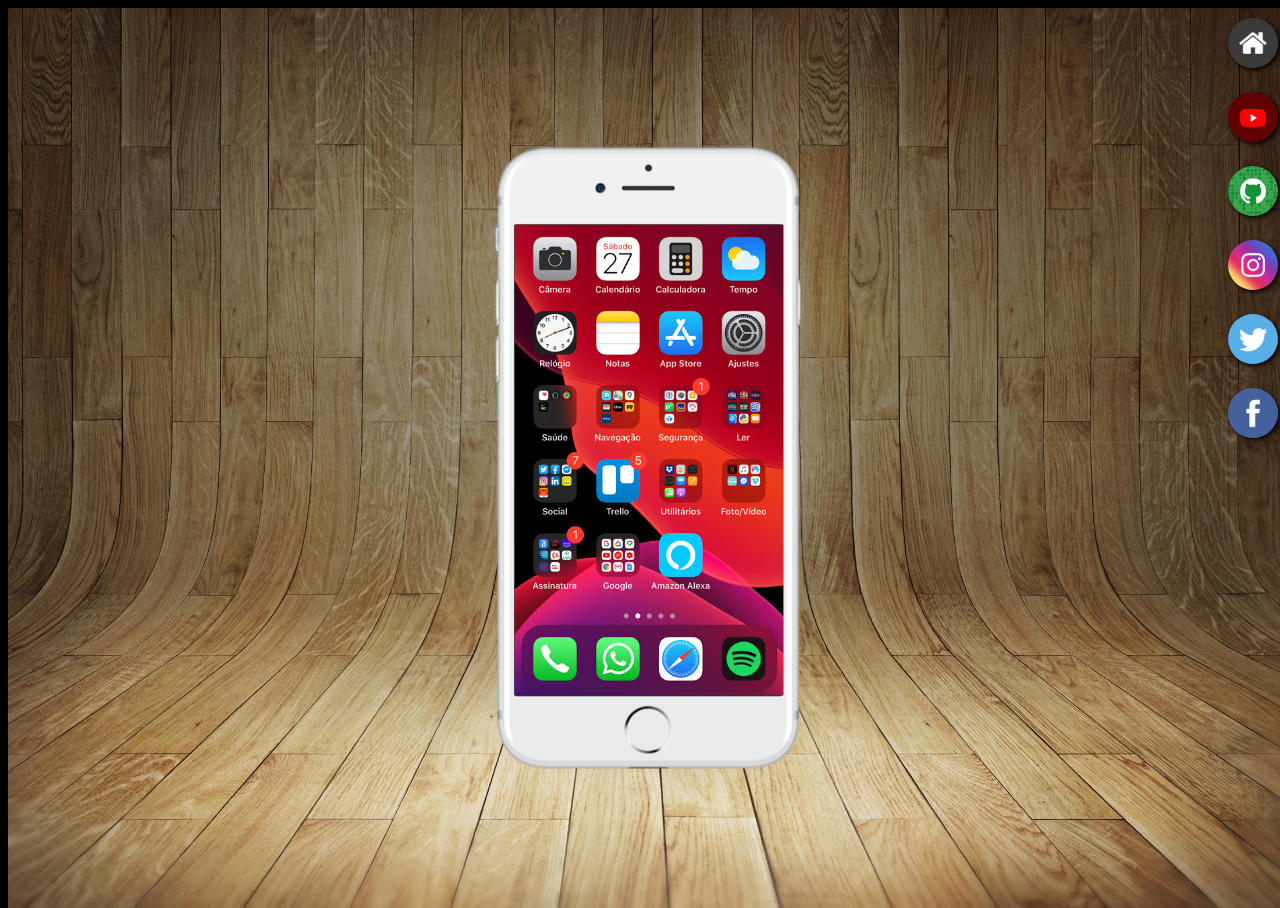
<file: index.html>
<!DOCTYPE html>
<html lang="pt-br">
<head>
    <meta charset="UTF-8">
    <meta name="viewport" content="width=device-width, initial-scale=1.0">
    <link rel="shortcut icon" href="favicon.ico" type="image/x-icon">
    <link rel="stylesheet" href="stilos/style.css">
    <title>Projeto redes sociais</title>
</head>
<body>
    <main>
        <section id="telefone">
            <iframe src="home.html" name="tela" id="tela" frameborder="0"></iframe>

        </section>
        <section id="redes-sociais">
            <a href="#" target="tela"><img src="/pacote-d013/imagens/logo-home.jpg" alt=""></a><br>
            <a href="#" target="tela"><img src="/pacote-d013/imagens/logo-youtube.jpg" alt=""></a><br>
            <a href="#" target="tela"><img src="/pacote-d013/imagens/logo-github.jpg" alt=""></a><br>
            <a href="#" target="tela"><img src="/pacote-d013/imagens/logo-instagram.jpg" alt=""></a><br>
            <a href="#" target="tela"><img src="/pacote-d013/imagens/logo-twitter.jpg" alt=""></a><br>
            <a href="#" target="tela"><img src="/pacote-d013/imagens/logo-facebook.jpg" alt=""></a><br>


        </section>
    </main>

</body>
</html>
</file>
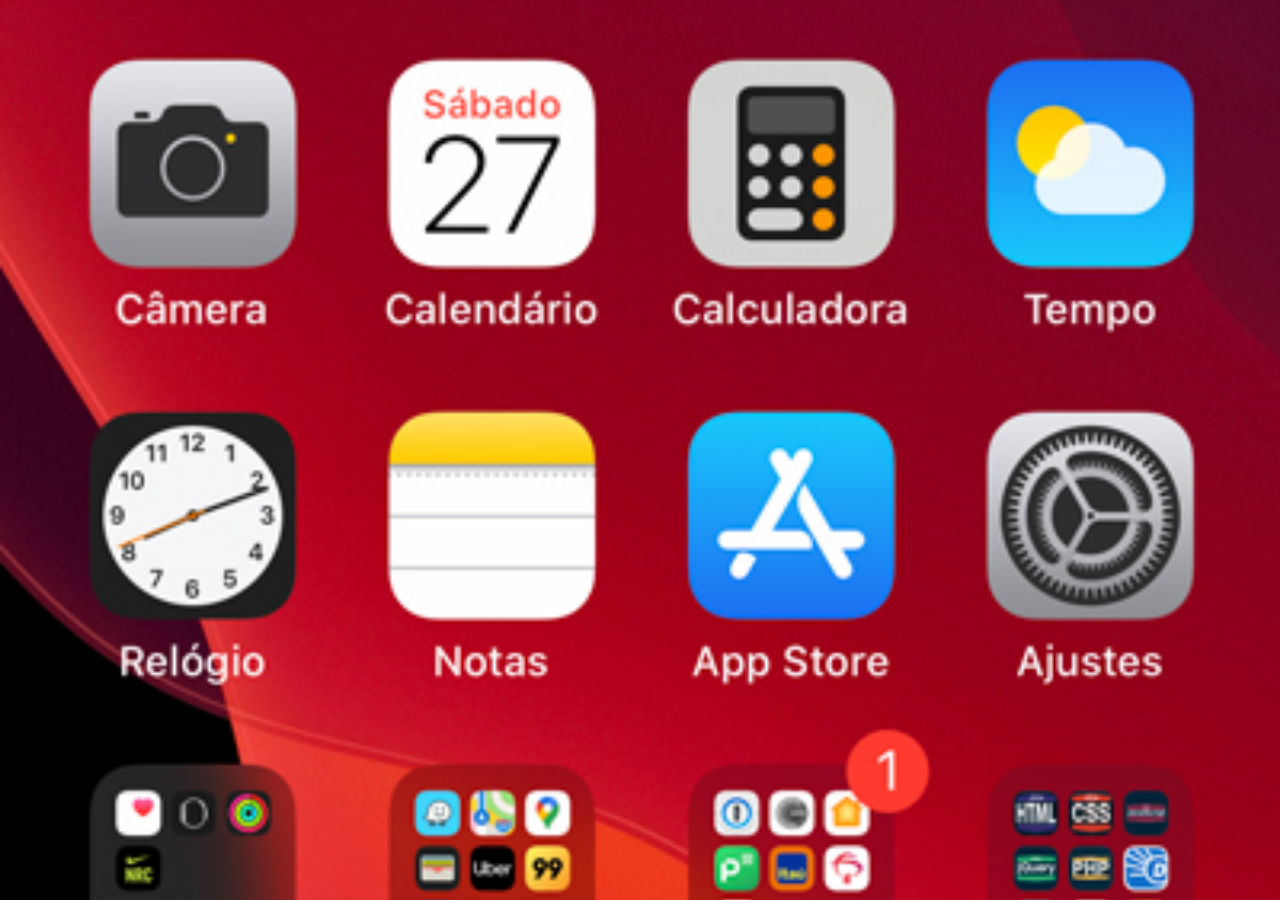
<file: home.html>
<!DOCTYPE html>
<html lang="pt-br">
<head>
    <meta charset="UTF-8">
    <meta name="viewport" content="width=device-width, initial-scale=1.0">
    <title>Home</title>
</head>
<style>
    * {
        margin: 0px;
        padding: 0px;

    }

    body {
        width: 100vw;
        height: 100vh;
        background: black url(/pacote-d013/imagens/tela-home.jpg) no-repeat top center;
        background-size: cover;
    }
</style>
<body>
    
</body>
</html>
</file>
<file: stilos/style.css>
@charset "UTF-8"

* {
    margin: 0px;
    padding: 0px;
    font-family: Arial, Helvetica, sans-serif;
}

html, body {
    height: 100vh;
    width: 100vw;
    background-color: black;
}

body{
    background: url(../pacote-d013/imagens/fundo-madeira.jpg) no-repeat top center;
    background-size: cover;
    background-attachment: fixed;
}

main {
    position: relative;
    height: 100vh;
    background-color: ;
}

section#telefone {
    position: absolute;
    top: 50%;
    left: 50%;
    transform: translate(-50%, -50%);

    height: 627px;
    width: 311px;
    background: url(../pacote-d013/imagens/frame-iphone.png) no-repeat;
}

iframe#tela {
    position: relative;
    top: 80px;
    left: 22px;
    width: 269px;
    height: 471px;
}

section#redes-sociais {
    text-align: right;
}

section#redes-sociais img {
    width: 50px;
    margin: 10px;
    border-radius: 50%;
    box-shadow: 2px 2px 5px black;
    box-sizing: border-box;
}

section#redes-sociais img:hover {
    border: 2px solid white;
    transform: translate(-3px, -3px);
    box-shadow: 5px 5px 10px black;
    transition: transform .3s, border 1s;
}
</file>
